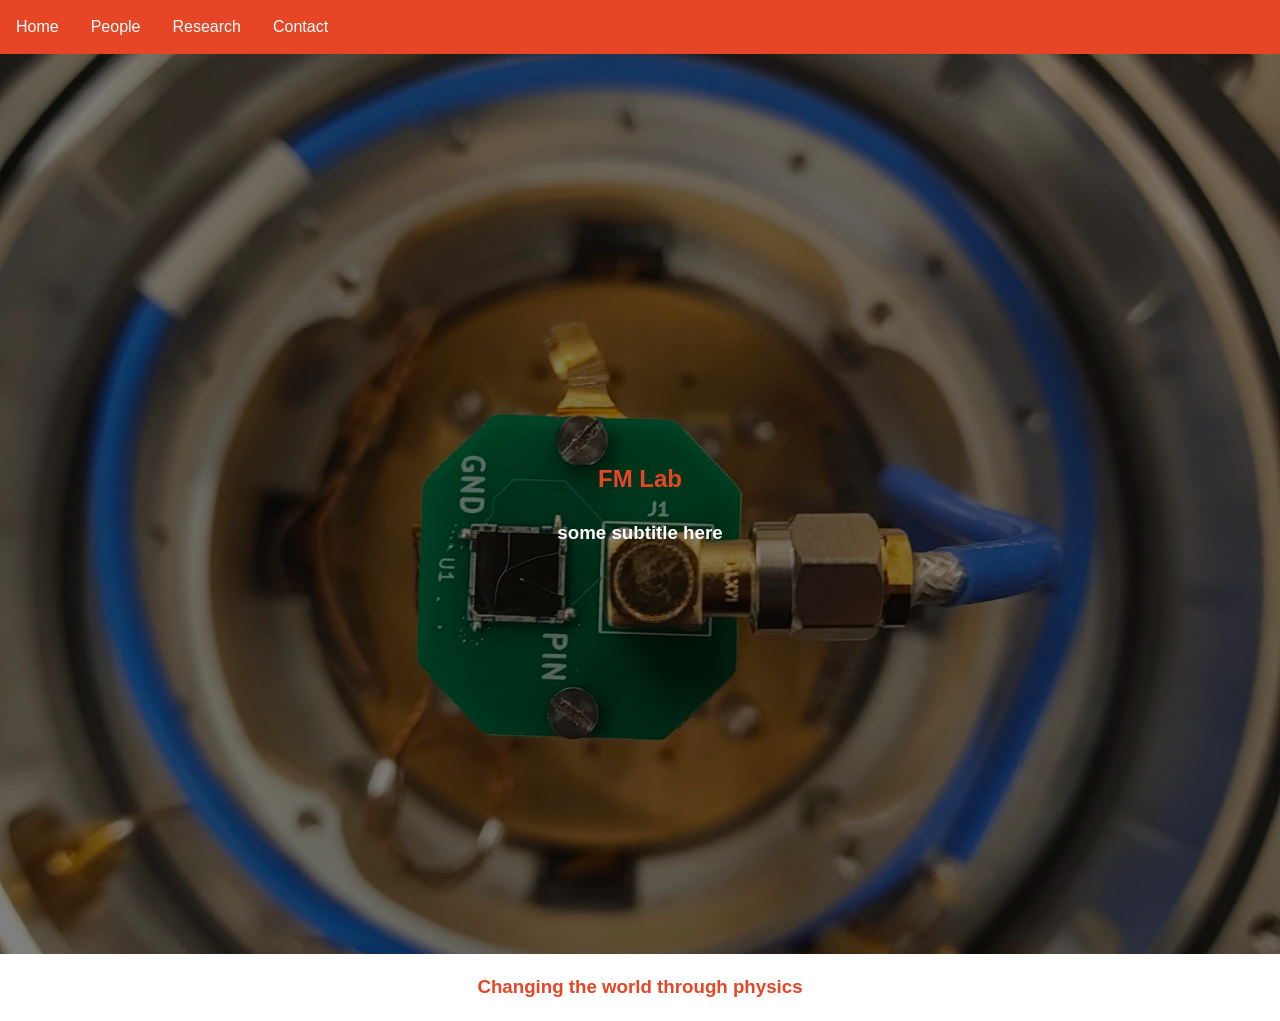
<file: index.html>
<!DOCTYPE html>
<html lang="en">
<head>
    <meta charset="UTF-8">
    <meta name="viewport" content="width=device-width, initial-scale=1.0">
    <title>FM Lab</title>

    <link rel="stylesheet" href="style.css">
</head>
<body>
    <div class="navbar">
    <ul>
      <li><a href="index.html">Home</a></li>
      <li><a href="people.html">People</a></li>
      <li><a href="research.html">Research</a></li>
      <li><a href="contact.html">Contact</a></li>
    </ul>
    </div>

    <section class="hero">
        <div class="hero-content">
            <h1> FM Lab </h1>
            <h3> some subtitle here </h3>
        </div>
    </section>

    <section class="mainBody">
      <section class="vision">
          
    <h1>Changing the world through physics</h1>

      </section>
    </section>

</body>
</html>
</file>
<file: style.css>
:root {
  --text-header-color: #e64626; 
  --navbar-bg-color: #e64626; 
}


body {
    font-family: sans-serif;
    margin: auto auto;
    line-height: 1.6;
}

h1 {
    color: var(--text-header-color);
}

.navbar ul {
  list-style-type: none;
  margin: 0;
  padding: 0;
  background-color: var(--navbar-bg-color);
  display: flex;
}

.navbar ul li a {
  display: block;
  color: white;
  padding: 14px 16px;
  text-decoration: none;
}

.navbar ul li a:hover {
  background-color: #111111;
}

.hero {
  height: 100vh;
  background-image: url("media/sipmBackground.jpg");
  background-size: cover;
  background-position: center;
  background-repeat: no-repeat;

  display: flex;
  align-items: center;
  justify-content: center;

  position: relative;
}

.hero::before {
  content: "";
  position: absolute;
  top: 0;
  left: 0;
  right: 0;
  bottom: 0;
  background: rgba(0, 0, 0, 0.5); /* dark overlay */
}

.hero-content {
  position: relative;
  z-index: 1;
  color: white;
  text-align: center;
}

.mainBody {
  text-align: center;
  position:relative;
  width: 80%;
  margin: 0 auto;
  z-index: 1;
}



.hero-people {
  height: 20vh;
  background-image: url("media/sipmBackground.jpg");
  background-size: cover;
  background-position: center;
  background-repeat: no-repeat;

  display: flex;
  align-items: center;
  justify-content: center;

  position: relative;
}

.hero-people::before {
  content: "";
  position: absolute;
  top: 0;
  left: 0;
  right: 0;
  bottom: 0;
  background: rgba(0, 0, 0, 0.5); /* dark overlay */
}

.people-container {
  text-align: center;
  margin: 0 auto;
  display: grid;
  grid-template-columns: repeat(auto-fit, minmax(400px, 1fr));
  gap: 2rem;
}

.person-card {
  border: 1px solid #ddd;
  padding: 1rem;
  text-align: center;
}

.person-card img {
  width: 50%;
  height: auto;
  border-radius: 8px;
}

.mainBody h1 {
  text-align: left;

}
.vision h1 {
    text-align: center;
}
</file>
